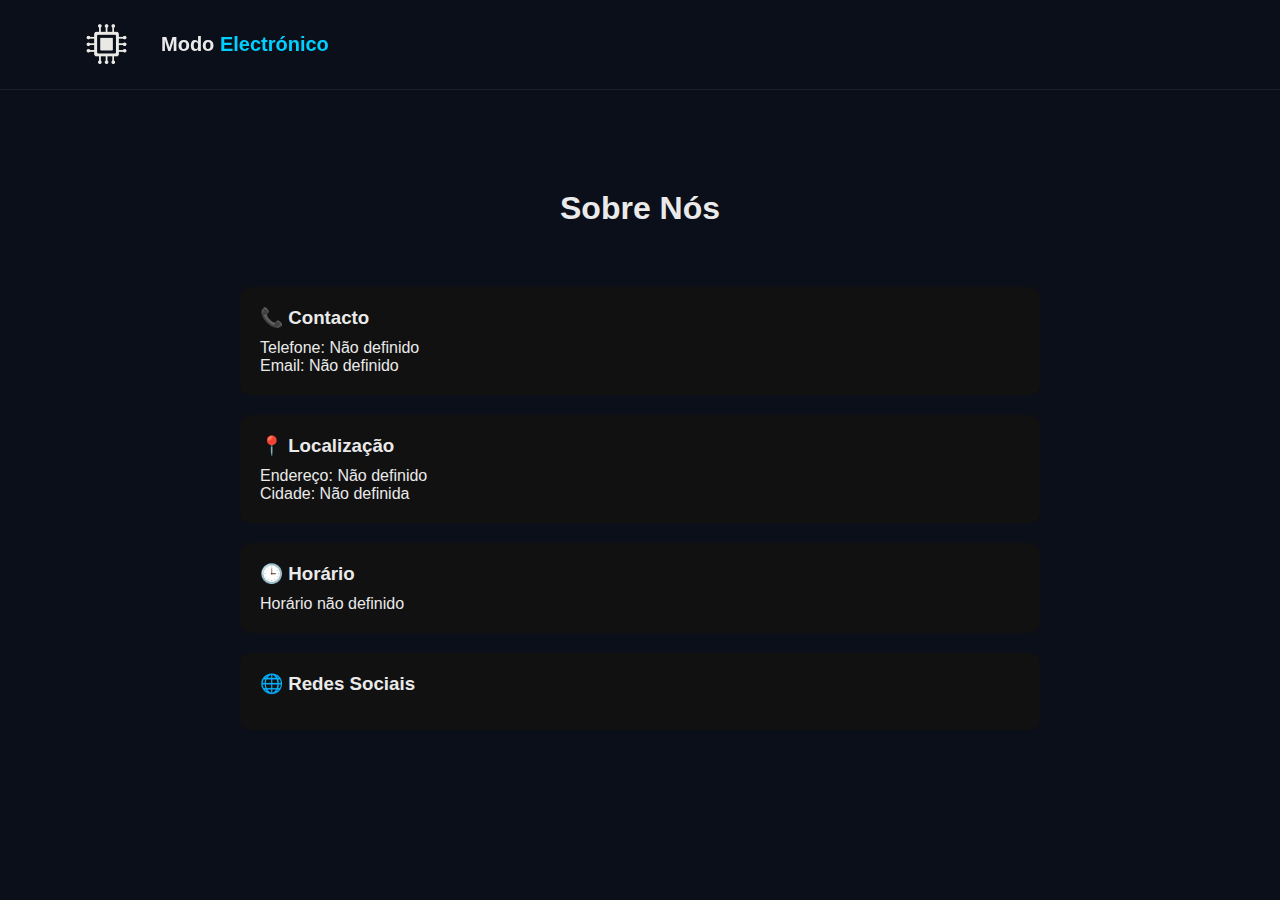
<file: about.html>
<!DOCTYPE html>
<html lang="pt">
<head>
  <meta charset="UTF-8">
  <meta name="viewport" content="width=device-width, initial-scale=1.0">
  <title>Sobre - Modo Electrónico</title>

  <!-- CSS (agora sem ../) -->
  <link rel="stylesheet" href="assets/css/style.css">
  <link rel="icon" href="assets/images/favicon.png">
</head>
<body>

<header class="header">
  <div class="container nav-container">
    <div class="logo-area">
      <img src="assets/images/logo.png" alt="Logo">
      <div class="logo-text">Modo <span>Electrónico</span></div>
    </div>
  </div>
</header>

<section class="section">
  <div class="container" style="max-width:800px;">

    <h2 class="section-title">Sobre Nós</h2>

    <!-- CONTACTO -->
    <div class="info-card">
      <h3>📞 Contacto</h3>
      <p id="aboutPhone">Telefone: Não definido</p>
      <p id="aboutEmail">Email: Não definido</p>
    </div>

    <!-- LOCALIZAÇÃO -->
    <div class="info-card">
      <h3>📍 Localização</h3>
      <p id="aboutAddress">Endereço: Não definido</p>
      <p id="aboutCity">Cidade: Não definida</p>
    </div>

    <!-- HORÁRIO -->
    <div class="info-card">
      <h3>🕒 Horário</h3>
      <p id="aboutSchedule">Horário não definido</p>
    </div>

    <!-- REDES SOCIAIS -->
    <div class="info-card">
      <h3>🌐 Redes Sociais</h3>
      <ul id="aboutSocialList" class="social-list"></ul>
    </div>

  </div>
</section>

<!-- JS (agora sem ../) -->
<script src="assets/js/about.js" defer></script>

</body>
</html>
</file>
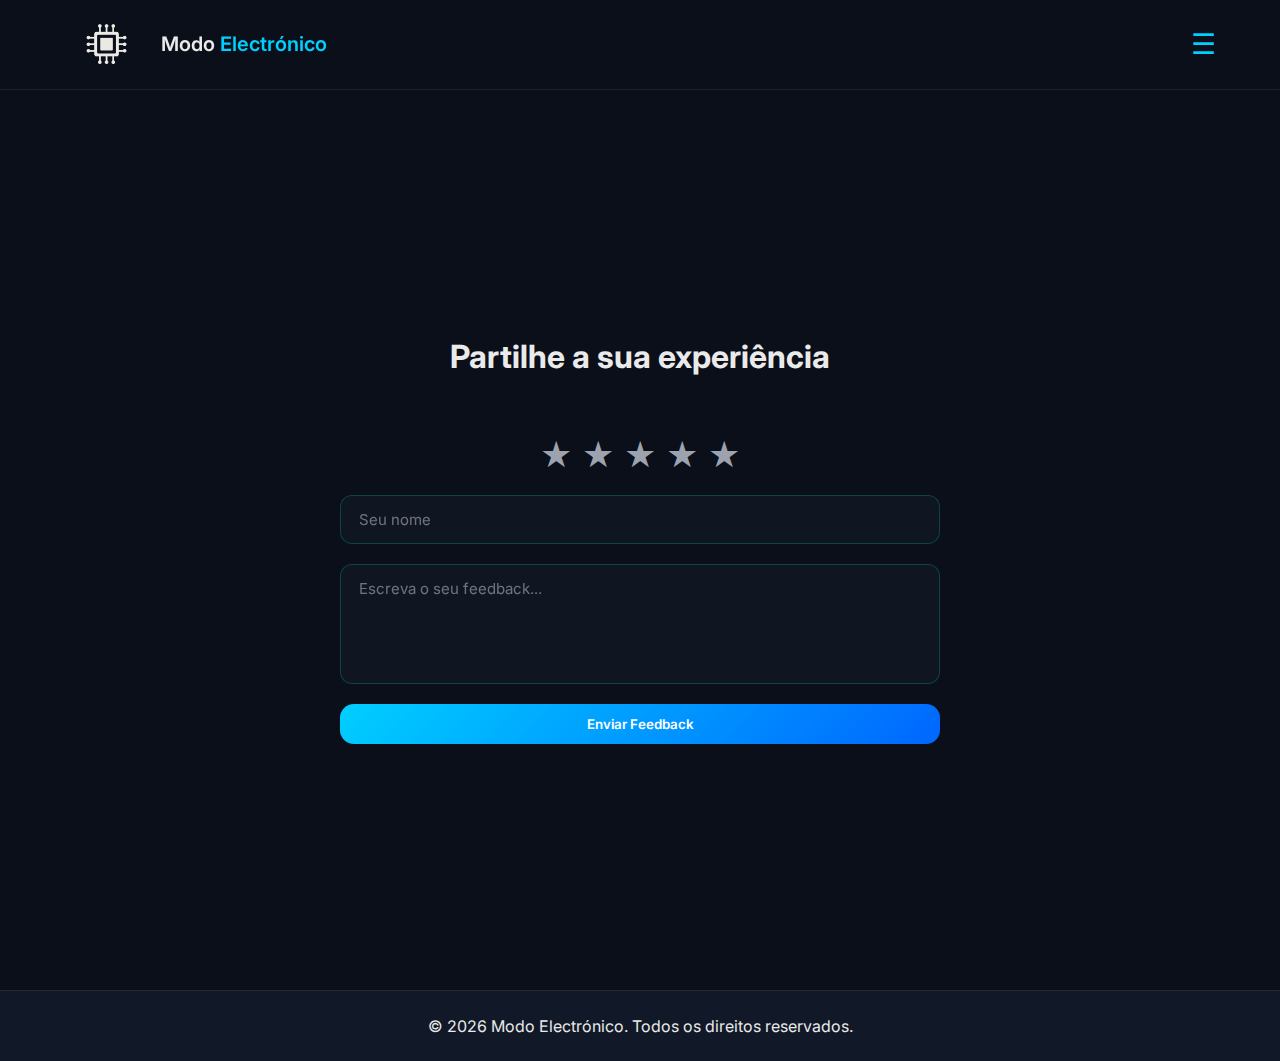
<file: feedback.html>
<!DOCTYPE html>
<html lang="pt">
<head>
  <meta charset="UTF-8">
  <meta name="viewport" content="width=device-width, initial-scale=1.0">
  <title>Dar Feedback - Modo Electrónico</title>

  <link rel="stylesheet" href="assets/css/style.css">
  <link rel="icon" href="assets/images/favicon.png">
  <link href="https://fonts.googleapis.com/css2?family=Inter:wght@400;600;700&display=swap" rel="stylesheet">
</head>
<body>

<header class="header">
  <div class="container nav-container">
    <div class="logo-area">
      <img src="assets/images/logo.png" alt="Logo">
      <div class="logo-text">Modo <span>Electrónico</span></div>
    </div>

    <div class="menu-toggle" id="menuToggle">
      ☰
    </div>
  </div>
</header>

<!-- MENU -->
<div class="sidebar" id="sidebar">
  <a href="index.html">Home</a>
  <a href="shop.html">Produtos</a>
  <a href="feedback.html">Dar Feedback</a>
  <a href="https://wa.me/244939593362" target="_blank" class="btn btn-primary">WhatsApp</a>
</div>

<section class="section feedback-section">
  <div class="container feedback-container">

    <h2 class="section-title">Partilhe a sua experiência</h2>

    <form class="feedback-form">

      <div class="stars-container">
        <span class="star" data-value="1">★</span>
        <span class="star" data-value="2">★</span>
        <span class="star" data-value="3">★</span>
        <span class="star" data-value="4">★</span>
        <span class="star" data-value="5">★</span>
      </div>

      <input type="text" placeholder="Seu nome" class="input" required>

      <textarea placeholder="Escreva o seu feedback..." class="input textarea" required></textarea>

      <button type="submit" class="btn btn-primary">Enviar Feedback</button>

    </form>

  </div>
</section>

<footer>
  <p>© 2026 Modo Electrónico. Todos os direitos reservados.</p>
</footer>

<script src="assets/js/main.js" defer></script>
<script src="assets/js/admin.js" defer></script>
</body>
</html>
</file>
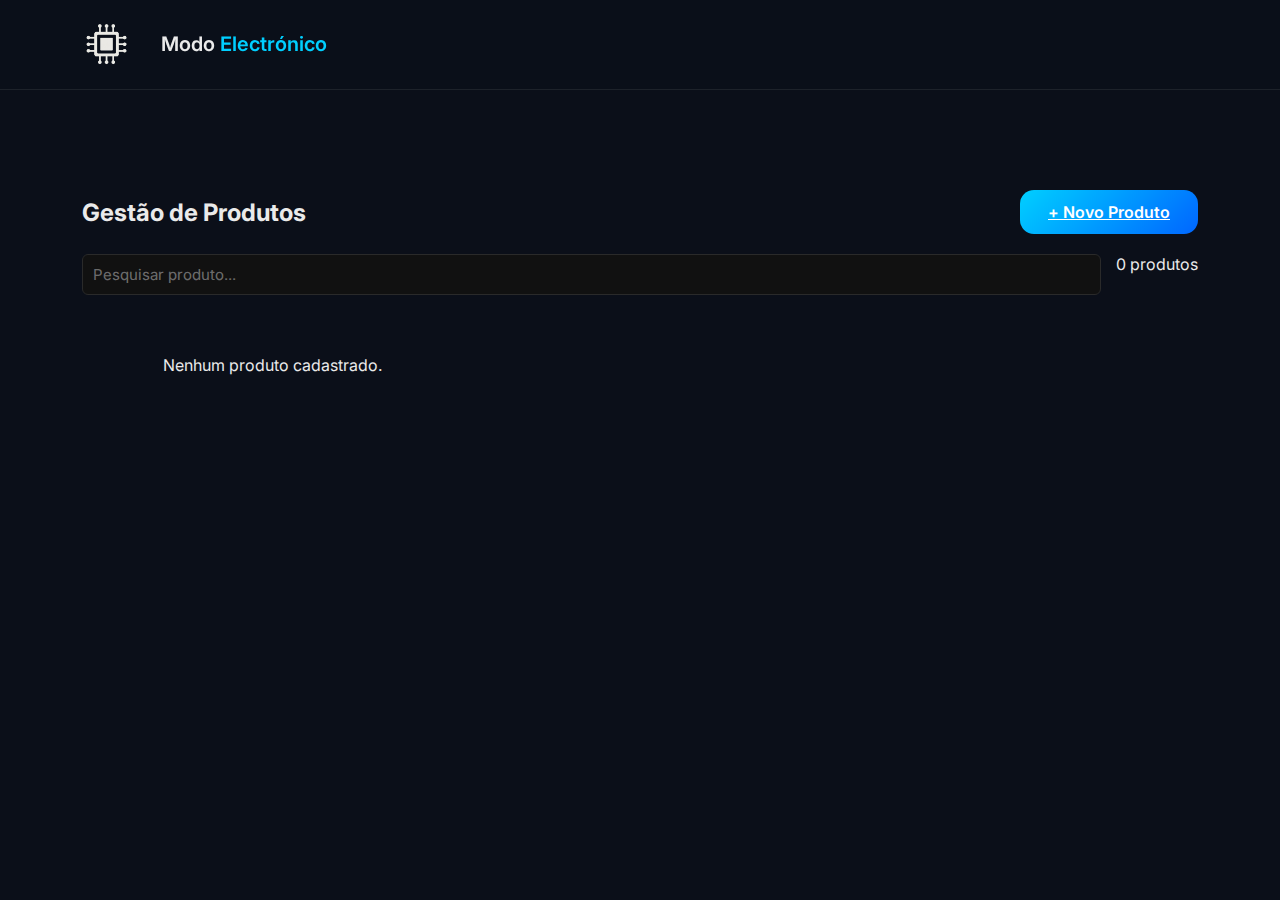
<file: admin/products.html>
<!DOCTYPE html>
<html lang="pt">
<head>
  <meta charset="UTF-8">
  <meta name="viewport" content="width=device-width, initial-scale=1.0">
  <title>Produtos - Admin</title>

  <link rel="stylesheet" href="../assets/css/style.css">
  <link rel="icon" href="../assets/images/favicon.png">
  <link href="https://fonts.googleapis.com/css2?family=Inter:wght@400;600;700&display=swap" rel="stylesheet">
</head>
<body>

<header class="header">
  <div class="container nav-container">
    <div class="logo-area">
      <img src="../assets/images/logo.png" alt="Logo">
      <div class="logo-text">Modo <span>Electrónico</span></div>
    </div>
  </div>
</header>

<section class="section">
  <div class="container">

    <div class="products-header">
      <h2>Gestão de Produtos</h2>
      <a href="add-product.html" class="btn btn-primary">+ Novo Produto</a>
    </div>

    <div class="products-controls">
      <input type="text" id="searchInput" placeholder="Pesquisar produto...">
      <span id="productCount"></span>
    </div>

<div id="filters" class="filters"></div>

    <div id="productsGrid" class="products-grid"></div>

  </div>
</section>

<script src="../assets/js/admin_products.js" defer></script>

</body>
</html>
</file>
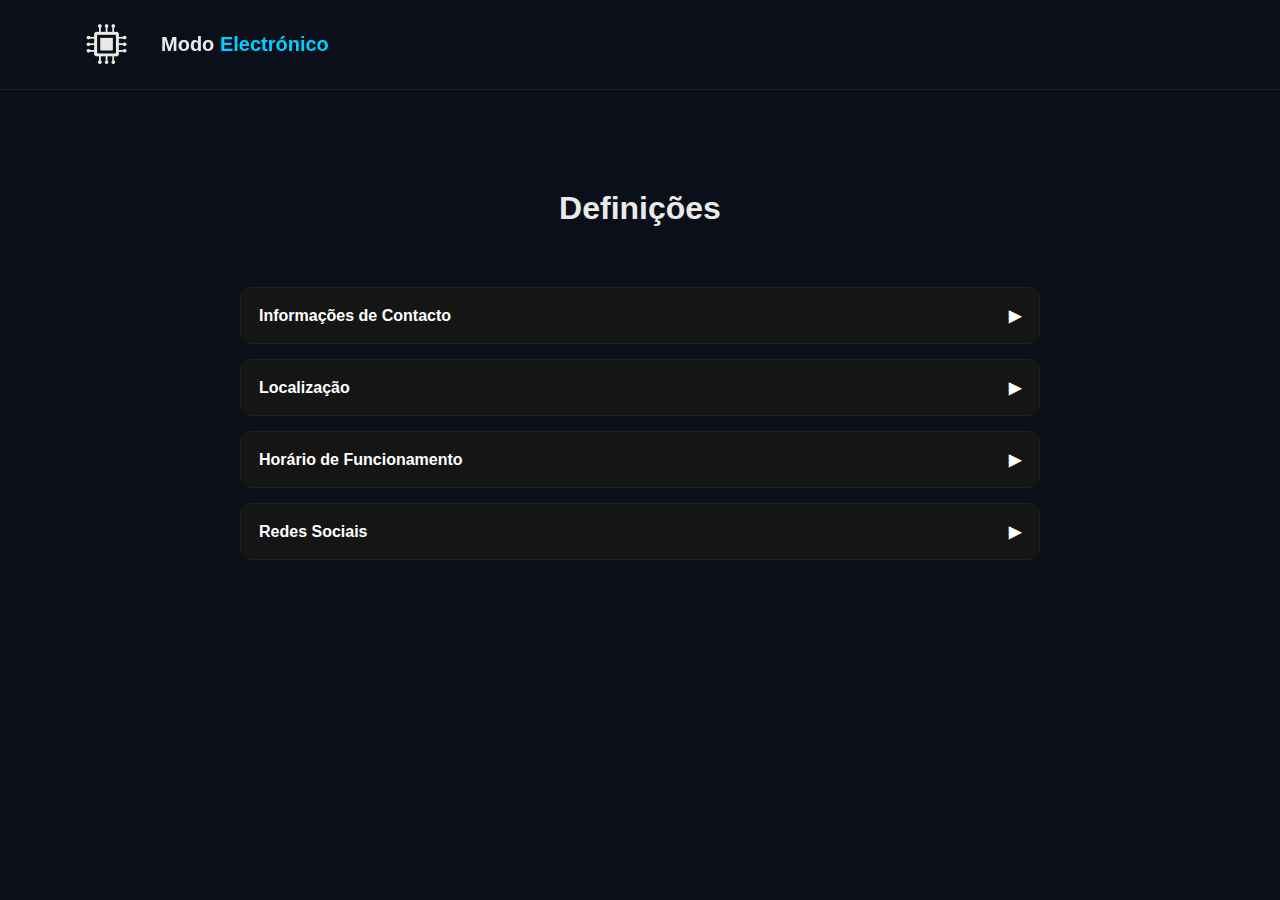
<file: admin/settings.html>
<!DOCTYPE html>
<html lang="pt">
<head>
  <meta charset="UTF-8">
  <meta name="viewport" content="width=device-width, initial-scale=1.0">
  <title>Definições</title>

  <link rel="stylesheet" href="../assets/css/style.css">
  <link rel="icon" href="../assets/images/favicon.png">
</head>
<body>

<header class="header">
  <div class="container nav-container">
    <div class="logo-area">
      <img src="../assets/images/logo.png">
      <div class="logo-text">Modo <span>Electrónico</span></div>
    </div>
  </div>
</header>

<section class="section">
  <div class="container" style="max-width:800px;">

    <h2 class="section-title">Definições</h2>

    <!-- CONTACTO -->
    <div class="accordion-item">
      <div class="accordion-header">
        Informações de Contacto
        <span class="arrow">▶</span>
      </div>

      <div class="accordion-content">
        <input type="text" placeholder="Telefone">
        <input type="email" placeholder="Email">
        <button class="btn btn-primary">Guardar</button>
      </div>
    </div>

    <!-- LOCALIZAÇÃO -->
    <div class="accordion-item">
      <div class="accordion-header">
        Localização
        <span class="arrow">▶</span>
      </div>

      <div class="accordion-content">
        <input type="text" placeholder="Endereço">
        <input type="text" placeholder="Cidade">
        <button class="btn btn-primary">Guardar</button>
      </div>
    </div>

    <!-- HORÁRIO -->
    <div class="accordion-item">
      <div class="accordion-header">
        Horário de Funcionamento
        <span class="arrow">▶</span>
      </div>

      <div class="accordion-content">
        <textarea placeholder="Ex: Seg-Sex 08h às 18h"></textarea>
        <button class="btn btn-primary">Guardar</button>
      </div>
    </div>

    <!-- REDES SOCIAIS -->
    <div class="accordion-item">
      <div class="accordion-header">
        Redes Sociais
        <span class="arrow">▶</span>
      </div>

      <div class="accordion-content">

        <button id="addSocialBtn" class="btn btn-outline">
          + Adicionar Rede Social
        </button>

        <div id="socialForm" class="hidden" style="margin-top:15px;">
          <input type="text" id="socialName" placeholder="Nome da rede (ex: Facebook)">
          <input type="url" id="socialLink" placeholder="Link da rede">
          <button id="saveSocialBtn" class="btn btn-primary">
            Adicionar
          </button>
        </div>

        <ul id="socialList" class="social-list"></ul>

      </div>
    </div>

  </div>
</section>

<script src="../assets/js/adminAuth.js" defer></script>
<script src="../assets/js/settings.js" defer></script>

</body>
</html>
</file>
<file: assets/css/style.css>
:root {
  --bg: #0B0F19;
  --card: #111827;
  --accent: #00CFFF;
  --accent2: #0066FF;
  --text: #EAEAEA;
  --text2: #9CA3AF;
  --border: rgba(255,255,255,0.08);
  --radius: 14px;
  --glow: 0 0 20px rgba(0,207,255,0.4);
}

* {
  margin: 0;
  padding: 0;
  box-sizing: border-box;
  font-family: 'Inter', sans-serif;
}

body {
  background: var(--bg);
  color: var(--text);
  overflow-x: hidden;
}

.container {
  width: 90%;
  max-width: 1200px;
  margin: auto;
}

/* HEADER */

.header {
  position: fixed;
  width: 100%;
  top: 0;
  backdrop-filter: blur(12px);
  background: rgba(11,15,25,0.7);
  border-bottom: 1px solid var(--border);
  z-index: 1000;
}

.nav-container {
  display: flex;
  justify-content: space-between;
  align-items: center;
  padding: 20px 0;
}

.logo-area {
  display: flex;
  align-items: center;
  gap: 12px;
}

.logo-area img {
  width: 85px;
}

.logo-text {
  font-weight: 600;
  font-size: 20px;
}

.logo-text span {
  color: var(--accent);
}

/* MENU TOGGLE */

.menu-toggle {
  font-size: 28px;
  cursor: pointer;
  color: var(--accent);
  transition: 0.3s;
}

.menu-toggle:hover {
  transform: scale(1.1);
}

/* SIDEBAR */

.sidebar {
  position: fixed;
  top: 80px;
  right: -300px;
  width: 250px;
  background: var(--card);
  padding: 30px;
  border-radius: var(--radius);
  box-shadow: var(--glow);
  display: flex;
  flex-direction: column;
  gap: 20px;
  transition: 0.4s ease;
  z-index: 999;
}

.sidebar.active {
  right: 20px;
}

.sidebar a {
  color: var(--text2);
  transition: 0.3s;
}

.sidebar a:hover {
  color: var(--accent);
}

/* HERO */

.hero {
  height: 100vh;
  display: flex;
  align-items: center;
  justify-content: center;
  text-align: center;
  padding: 0 20px;
  background: radial-gradient(circle at 20% 30%, rgba(0,207,255,0.15), transparent 40%),
              radial-gradient(circle at 80% 70%, rgba(0,102,255,0.15), transparent 40%),
              var(--bg);
}

.hero-content {
  max-width: 800px;
}

.hero h1 {
  font-size: 52px;
  margin-bottom: 20px;
  line-height: 1.2;
}

.hero p {
  color: var(--text2);
  margin-bottom: 40px;
  font-size: 18px;
}

.hero-buttons {
  display: flex;
  justify-content: center;
  gap: 20px;
  flex-wrap: wrap;
}

/* BUTTONS */

.btn {
  padding: 12px 28px;
  border-radius: var(--radius);
  border: none;
  cursor: pointer;
  font-weight: 600;
  transition: 0.3s;
  text-align: center;
}

.btn-primary {
  background: linear-gradient(135deg, var(--accent), var(--accent2));
  color: #fff;
}

.btn-primary:hover {
  transform: translateY(-4px);
  box-shadow: var(--glow);
}

.btn-outline {
  border: 1px solid var(--accent);
  color: var(--accent);
}

.btn-outline:hover {
  background: var(--accent);
  color: #000;
}

/* FOOTER */

footer{
margin-top:auto;
padding:25px;
text-align:center;
border-top:1px solid var(--border);
background:var(--card);
width:100%;
}

/* RESPONSIVE */

@media(max-width:768px){
  .hero h1 {
    font-size: 36px;
  }
}
@media(max-width: 900px){
  .features-grid,
  .testimonials-grid {
    grid-template-columns: 1fr;
  }
}
.section {
  padding: 100px 20px;
}

.section-title {
  text-align: center;
  font-size: 32px;
  margin-bottom: 60px;
}

.features-grid {
  display: grid;
  grid-template-columns: repeat(3, 1fr);
  gap: 30px;
}

.feature-card {
  background: var(--card);
  padding: 30px;
  border-radius: var(--radius);
  border: 1px solid var(--border);
  transition: 0.4s ease;
}

.feature-card:hover {
  transform: translateY(-8px);
  box-shadow: var(--glow);
}

.feature-card h3 {
  margin-bottom: 15px;
  color: var(--accent);
}

.feature-card p {
  color: var(--text2);
}
.testimonials-grid {
  display: grid;
  grid-template-columns: repeat(3, 1fr);
  gap: 30px;
}

.testimonial-card {
  background: var(--card);
  padding: 30px;
  border-radius: var(--radius);
  border: 1px solid var(--border);
  transition: 0.4s ease;
}

.testimonial-card:hover {
  transform: translateY(-6px);
  box-shadow: var(--glow);
}

.testimonial-card p {
  color: var(--text2);
  margin-bottom: 15px;
}

.stars {
  color: gold;
  margin-bottom: 10px;
  font-size: 18px;
}
/* ========================================
   RESPONSIVE FIX
======================================== */

@media (max-width: 900px) {

  .features-grid {
    grid-template-columns: 1fr !important;
  }

  .testimonials-grid {
    grid-template-columns: 1fr !important;
  }

}
/* ========================================
   FEEDBACK PAGE
======================================== */

.feedback-section {
  min-height: 100vh;
  display: flex;
  align-items: center;
  justify-content: center;
}

.feedback-container {
  max-width: 600px;
}

.feedback-form {
  display: flex;
  flex-direction: column;
  gap: 20px;
}

.textarea {
  min-height: 120px;
  resize: none;
}

.stars-container {
  display: flex;
  justify-content: center;
  gap: 10px;
  font-size: 32px;
  cursor: pointer;
}

.star {
  color: var(--text2);
  transition: 0.3s;
}

.star.active {
  color: gold;
  transform: scale(1.2);
}
/* ========================================
   GLOBAL INPUT STYLE – FUTURISTIC
======================================== */

input,
textarea,
select {
  width: 100%;
  padding: 14px 18px;
  border-radius: 12px;
  border: 1px solid rgba(0, 255, 200, 0.2);
  background: rgba(20, 25, 40, 0.6);
  backdrop-filter: blur(8px);
  color: var(--text);
  font-family: 'Inter', sans-serif;
  font-size: 15px;
  transition: 0.3s ease;
  outline: none;
}

/* Placeholder */
input::placeholder,
textarea::placeholder {
  color: rgba(255, 255, 255, 0.4);
}

/* Focus Effect */
input:focus,
textarea:focus,
select:focus {
  border-color: var(--primary);
  box-shadow: 0 0 0 2px rgba(0, 255, 200, 0.2),
    0 0 15px rgba(0, 255, 200, 0.3);
  background: rgba(20, 25, 40, 0.8);
  transform: scale(1.02);
}

/* Remove white autofill (Chrome) */
input:-webkit-autofill,
textarea:-webkit-autofill {
  -webkit-box-shadow: 0 0 0 1000px rgba(20, 25, 40, 0.8) inset !important;
  -webkit-text-fill-color: var(--text) !important;
}

/* Textarea */
textarea {
  resize: none;
}

/* Button already premium but garantindo */
button {
  font-family: 'Inter', sans-serif;
}
/* ==========================
   PRODUCTS GRID
========================== */

.products-grid {
  display: grid;
  grid-template-columns: repeat(auto-fit, minmax(260px, 1fr));
  gap: 30px;
  margin-top: 40px;
}

.product-card {
  background: rgba(20, 25, 40, 0.6);
  border: 1px solid rgba(0,255,200,0.1);
  border-radius: 18px;
  overflow: hidden;
  backdrop-filter: blur(8px);
  transition: 0.4s ease;
  cursor: pointer;
}

.product-card:hover {
  transform: translateY(-8px);
  border-color: var(--primary);
  box-shadow: 0 0 20px rgba(0,255,200,0.2);
}

.product-card img {
  width: 100%;
  height: 200px;
  object-fit: cover;
}

.product-info {
  padding: 20px;
}

.product-info h3 {
  margin-bottom: 10px;
}

.price {
  font-weight: 600;
  color: var(--primary);
  margin-bottom: 10px;
}

.old-price {
  text-decoration: line-through;
  color: #aaa;
  font-size: 14px;
  margin-right: 8px;
}
/* ==========================
   SHOP CONTROLS
========================== */

.shop-controls {
  margin-top: 30px;
  margin-bottom: 40px;
  display: flex;
  flex-direction: column;
  gap: 20px;
}

.search-input {
  max-width: 400px;
}

.filters {
  display: flex;
  flex-wrap: wrap;
  gap: 10px;
}

.filter-btn {
  padding: 8px 18px;
  border-radius: 30px;
  border: 1px solid rgba(0,255,200,0.2);
  background: rgba(20,25,40,0.6);
  color: var(--text);
  cursor: pointer;
  transition: 0.3s ease;
}

.filter-btn:hover {
  border-color: var(--primary);
  box-shadow: 0 0 10px rgba(0,255,200,0.2);
}

.filter-btn.active {
  background: var(--primary);
  color: #000;
}
html, body {
  height: auto;
}

body {
  display: block;
}

.section {
  flex: 1;
}
body {
  padding-top: 90px; /* altura aproximada do header */
}
:root {
  --header-height: 90px;
}

.header {
  height: var(--header-height);
}

body {
  padding-top: var(--header-height);
}
.header {
  backdrop-filter: blur(10px);
  background: rgba(10, 15, 25, 0.7);
}
/* IMAGE PREVIEW */

.image-preview {
  display: flex;
  gap: 10px;
  flex-wrap: wrap;
  margin-top: 10px;
}

.image-preview img {
  width: 90px;
  height: 90px;
  object-fit: cover;
  border-radius: 12px;
  cursor: pointer;
  border: 2px solid transparent;
  transition: 0.3s;
}

.image-preview img:hover {
  border-color: var(--primary);
}

/* MODAL */

.image-modal {
  position: fixed;
  inset: 0;
  background: rgba(0,0,0,0.6);
  display: flex;
  align-items: center;
  justify-content: center;
  z-index: 999;
}

.image-modal.hidden {
  display: none;
}

.image-modal-card {
  background: rgba(20,25,40,0.95);
  padding: 30px;
  border-radius: 16px;
  text-align: center;
  border: 1px solid rgba(0,255,200,0.2);
}

.modal-buttons {
  margin-top: 20px;
  display: flex;
  gap: 10px;
  justify-content: center;
}
label {
  display: flex;
  align-items: center;
  gap: 8px;
  cursor: pointer;
}

label input[type="checkbox"] {
  width: auto;
  transform: scale(1.1);
}
.upload-group {
  margin-bottom: 20px;
}

.upload-box {
  display: flex;
  align-items: center;
  gap: 10px;
  background: #111;
  border: 1px solid #2a2a2a;
  padding: 12px;
  border-radius: 8px;
  cursor: pointer;
  transition: 0.3s;
}

.upload-box:hover {
  background: #1a1a1a;
  border-color: #00bcd4;
}

.upload-icon {
  width: 35px;
  height: 35px;
  background: #00bcd4;
  color: #000;
  font-weight: bold;
  font-size: 20px;
  border-radius: 6px;
  display: flex;
  align-items: center;
  justify-content: center;
}

.image-preview {
  display: flex;
  gap: 10px;
  margin-top: 10px;
  flex-wrap: wrap;
}

.image-preview img {
  width: 80px;
  height: 80px;
  object-fit: cover;
  border-radius: 6px;
  cursor: pointer;
  border: 2px solid transparent;
  transition: 0.3s;
}

.image-preview img:hover {
  border-color: #00bcd4;
}
.products-header {
  display: flex;
  justify-content: space-between;
  align-items: center;
  margin-bottom: 20px;
}

.products-controls {
  display: flex;
  justify-content: space-between;
  margin-bottom: 20px;
  gap: 15px;
}

.products-controls input {
  flex: 1;
  padding: 10px;
  border-radius: 6px;
  border: 1px solid #2a2a2a;
  background: #111;
  color: #fff;
}

.products-grid {
  display: grid;
  grid-template-columns: repeat(auto-fill, minmax(250px, 1fr));
  gap: 20px;
}

.product-card {
  background: #111;
  border: 1px solid #222;
  border-radius: 10px;
  overflow: hidden;
  transition: 0.3s;
}

.product-card:hover {
  transform: translateY(-5px);
  border-color: #00bcd4;
}

.product-card img {
  width: 100%;
  height: 180px;
  object-fit: cover;
}

.product-content {
  padding: 15px;
}

.product-content h3 {
  margin-bottom: 5px;
}

.product-price {
  font-weight: bold;
  margin-bottom: 10px;
}

.badge {
  display: inline-block;
  padding: 4px 8px;
  font-size: 12px;
  border-radius: 4px;
  margin-right: 5px;
}

.badge-destaque {
  background: gold;
  color: #000;
}

.badge-inativo {
  background: crimson;
  color: #fff;
}

.product-actions {
  display: flex;
  justify-content: space-between;
  margin-top: 10px;
}

.product-actions button {
  flex: 1;
  margin-right: 5px;
}

.product-actions button:last-child {
  margin-right: 0;
}
.edit-header {
  display: flex;
  justify-content: space-between;
  align-items: center;
  margin-bottom: 25px;
}

.edit-badge {
  background: #00bcd4;
  color: #000;
  padding: 6px 12px;
  border-radius: 6px;
  font-size: 13px;
  font-weight: 600;
}

.grid-2 {
  display: grid;
  grid-template-columns: 1fr 1fr;
  gap: 15px;
}

.checkbox-group {
  display: flex;
  gap: 25px;
  margin: 15px 0;
}

.checkbox-group label {
  display: flex;
  align-items: center;
  gap: 8px;
}

.edit-actions {
  display: flex;
  justify-content: space-between;
  margin-top: 25px;
}
.credentials-header {
  display: flex;
  justify-content: space-between;
  align-items: center;
  margin-bottom: 25px;
}

.security-badge {
  background: crimson;
  color: #fff;
  padding: 6px 12px;
  border-radius: 6px;
  font-size: 13px;
  font-weight: 600;
}
.credentials-options {
  display: flex;
  flex-direction: column;
  gap: 15px;
}

.credential-card {
  background: #111;
  border: 1px solid #222;
  padding: 18px;
  border-radius: 8px;
  cursor: pointer;
  text-align: center;
  transition: 0.3s;
  font-weight: 600;
}

.credential-card:hover {
  border-color: #00bcd4;
  transform: translateY(-3px);
}

.hidden {
  display: none;
}
.settings-card {
  background: #111;
  padding: 20px;
  margin-bottom: 25px;
  border-radius: 12px;
  border: 1px solid #222;
}

.settings-card h3 {
  margin-bottom: 15px;
}

.settings-card form {
  display: flex;
  flex-direction: column;
  gap: 15px;
}

.settings-card input, .settings-card textarea {
  padding: 12px;
  background: #222;
  color: #fff;
  border: 1px solid #444;
  border-radius: 8px;
}

.settings-card input[type="file"] {
  background: transparent;
}

.settings-card button {
  align-self: flex-start;
}

label {
  display: flex;
  align-items: center;
  gap: 8px;
}
.settings-card {
  background: #111;
  padding: 20px;
  margin-bottom: 25px;
  border-radius: 12px;
  border: 1px solid #222;
}

.settings-card h3 {
  margin-bottom: 15px;
}

.settings-card form {
  display: flex;
  flex-direction: column;
  gap: 15px;
}

.settings-card input, .settings-card textarea {
  padding: 12px;
  background: #222;
  color: #fff;
  border: 1px solid #444;
  border-radius: 8px;
}

.settings-card button {
  align-self: flex-start;
}
.accordion-item {
  border: 1px solid #222;
  border-radius: 8px;
  margin-bottom: 12px;
  overflow: hidden;
}

.accordion-header {
  background: #111;
  padding: 15px;
  cursor: pointer;
  font-weight: 600;
  transition: 0.3s;
}

.accordion-header:hover {
  background: #1a1a1a;
}

.accordion-body {
  display: none;
  padding: 15px;
  background: #0d0d0d;
  display: flex;
  flex-direction: column;
  gap: 12px;
}

.social-list {
  margin-top: 15px;
  display: flex;
  flex-direction: column;
  gap: 8px;
}

.social-item {
  display: flex;
  justify-content: space-between;
  background: #111;
  padding: 10px;
  border-radius: 6px;
}

.hidden {
  display: none;
}
.settings-container {
  max-width: 800px;
  margin: auto;
}

.accordion-item {
  border: 1px solid #222;
  border-radius: 12px;
  margin-bottom: 15px;
  overflow: hidden;
  background: #111;
}

.accordion-header {
  width: 100%;
  padding: 18px;
  background: #151515;
  border: none;
  color: #fff;
  display: flex;
  justify-content: space-between;
  align-items: center;
  cursor: pointer;
  font-size: 16px;
}

.accordion-header:hover {
  background: #1c1c1c;
}

.arrow {
  transition: transform 0.3s ease;
}

.accordion-content {
  max-height: 0;
  overflow: hidden;
  transition: all 0.4s ease;
  padding: 0 18px;
}

.accordion-content.active {
  padding: 20px 18px;
}

.accordion-content input,
.accordion-content textarea {
  width: 100%;
  padding: 12px;
  margin-bottom: 12px;
  background: #222;
  border: 1px solid #333;
  border-radius: 8px;
  color: #fff;
}

.social-list {
  list-style: none;
  padding: 0;
  margin-top: 15px;
}

.social-list li {
  display: flex;
  justify-content: space-between;
  background: #1a1a1a;
  padding: 10px 15px;
  border-radius: 8px;
  margin-bottom: 8px;
}

.hidden {
  display: none;
}
.info-card {
  background: #111;
  padding: 20px;
  border-radius: 10px;
  margin-bottom: 20px;
}

.info-card h3 {
  margin-bottom: 10px;
}
.product-container {
  display: flex;
  gap: 40px;
  flex-wrap: wrap;
}

.product-gallery {
  flex: 1;
}

.main-image {
  width: 100%;
  border-radius: 10px;
  cursor: zoom-in;
}

.thumbs {
  display: flex;
  gap: 10px;
  margin-top: 10px;
}

.thumb {
  width: 60px;
  cursor: pointer;
  opacity: 0.6;
}

.thumb.active {
  opacity: 1;
  border: 2px solid #00ff88;
}

.product-info {
  flex: 1;
}
.admin-grid {
  display: grid;
  grid-template-columns: repeat(auto-fit, minmax(200px,1fr));
  gap: 20px;
}

.admin-card {
  background: #111;
  padding: 30px;
  text-align: center;
  border-radius: 10px;
  text-decoration: none;
  color: white;
  transition: 0.3s;
}

.admin-card:hover {
  background: #00ff88;
  color: black;
}
.admin-grid {
  display: grid;
  grid-template-columns: repeat(auto-fit, minmax(220px,1fr));
  gap: 20px;
  margin-top: 30px;
}

.admin-card {
  background: #111;
  padding: 30px;
  text-align: center;
  border-radius: 10px;
  text-decoration: none;
  color: white;
  font-weight: bold;
  transition: 0.3s;
}

.admin-card:hover {
  background: #00ff88;
  color: black;
}

.metrics-box {
  background: #111;
  padding: 25px;
  border-radius: 10px;
  margin-top: 20px;
}

.category-list {
  list-style: none;
  padding: 0;
  margin-top: 10px;
}

.category-list li {
  display: flex;
  justify-content: space-between;
  background: #1a1a1a;
  padding: 10px;
  margin-bottom: 8px;
  border-radius: 6px;
}
/* ===============================
   404 PAGE
================================ */

.error-page {
  background: #0d0d0d;
  display: flex;
  align-items: center;
  justify-content: center;
  height: 100vh;
  text-align: center;
}

.error-container {
  max-width: 500px;
  padding: 20px;
}

.error-code {
  font-size: 120px;
  margin: 0;
  color: #00ff88;
}

.error-title {
  margin-top: 10px;
  font-size: 28px;
}

.error-text {
  margin: 20px 0;
  opacity: 0.7;
}

.error-btn {
  margin-top: 15px;
  display: inline-block;
}
.admin-product-card {
  background: #111;
  padding: 20px;
  border-radius: 10px;
  margin-bottom: 20px;
}

.admin-product-info {
  display: flex;
  gap: 20px;
  align-items: center;
}

.admin-product-info img {
  width: 100px;
  border-radius: 8px;
}

.admin-product-actions {
  margin-top: 15px;
  display: flex;
  gap: 10px;
}
/* ===================================
   SHOP — MODO ELECTRÓNICO (FINAL FIX)
=================================== */

.products-container {
  margin-top: 40px;
  display: flex;
  justify-content: center;
}

/* GRID FIXO PREMIUM */

.products-grid {
  display: grid;
  grid-template-columns: repeat(auto-fill, 220px);
  gap: 25px;
  justify-content: center;
}

/* CARD */

.product-card {
  width: 220px;
  background: var(--card);
  border: 1px solid var(--border);
  border-radius: 16px;
  overflow: hidden;
  transition: 0.3s ease;
  display: flex;
  flex-direction: column;
}

.product-card:hover {
  transform: translateY(-6px);
  box-shadow: var(--glow);
}

/* IMAGEM */

.product-card img {
  width: 100%;
  height: 160px;
  object-fit: cover;
}

/* CONTEÚDO */

.product-body {
  padding: 15px;
  display: flex;
  flex-direction: column;
  gap: 8px;
}

.product-body h3 {
  font-size: 15px;
  font-weight: 600;
  min-height: 38px;
}

.product-short {
  font-size: 13px;
  color: var(--text2);
  min-height: 32px;
}

.product-price {
  font-weight: 700;
  color: var(--accent);
}

.old-price {
  text-decoration: line-through;
  font-size: 12px;
  color: #888;
  margin-right: 6px;
}

/* CATEGORIAS */

.category-menu {
  margin-bottom: 25px;
  overflow-x: auto;
}

.categories-scroll {
  display: flex;
  gap: 10px;
  overflow-x: auto;
}

.category-btn {
  padding: 6px 16px;
  border-radius: 20px;
  border: 1px solid var(--border);
  background: var(--card);
  color: var(--text);
  font-size: 13px;
  cursor: pointer;
  transition: 0.3s;
  white-space: nowrap;
}

.category-btn.active {
  background: var(--accent);
  color: #000;
}

.empty-state {
  text-align: center;
  padding: 50px 0;
  color: var(--text2);
}
/* LOADING */
.loading-overlay {
  position: fixed;
  inset: 0;
  background: #050b18;
  display: flex;
  justify-content: center;
  align-items: center;
  z-index: 9999;
}

.loading-overlay video {
  width: 200px;
}

/* PRODUCTS LOADER */
.products-loader {
  display: flex;
  justify-content: center;
  align-items: center;
  padding: 60px 0;
}

.spinner {
  width: 40px;
  height: 40px;
  border: 4px solid rgba(0, 255, 255, 0.2);
  border-top: 4px solid #00ffff;
  border-radius: 50%;
  animation: spin 0.8s linear infinite;
}

@keyframes spin {
  to {
    transform: rotate(360deg);
  }
}
/* EMPTY STATE */
.empty-state {
  text-align: center;
  padding: 60px 20px;
  opacity: 0.8;
}

.empty-state h3 {
  font-size: 20px;
  margin-bottom: 10px;
  color: #00ffff;
}

.empty-state p {
  font-size: 14px;
  color: #ccc;
}
.success-card {
  margin-top: 15px;
  padding: 12px;
  border-left: 4px solid #00ffcc;
  background: rgba(0,255,204,0.08);
  border-radius: 6px;
  font-size: 14px;
}
</file>
